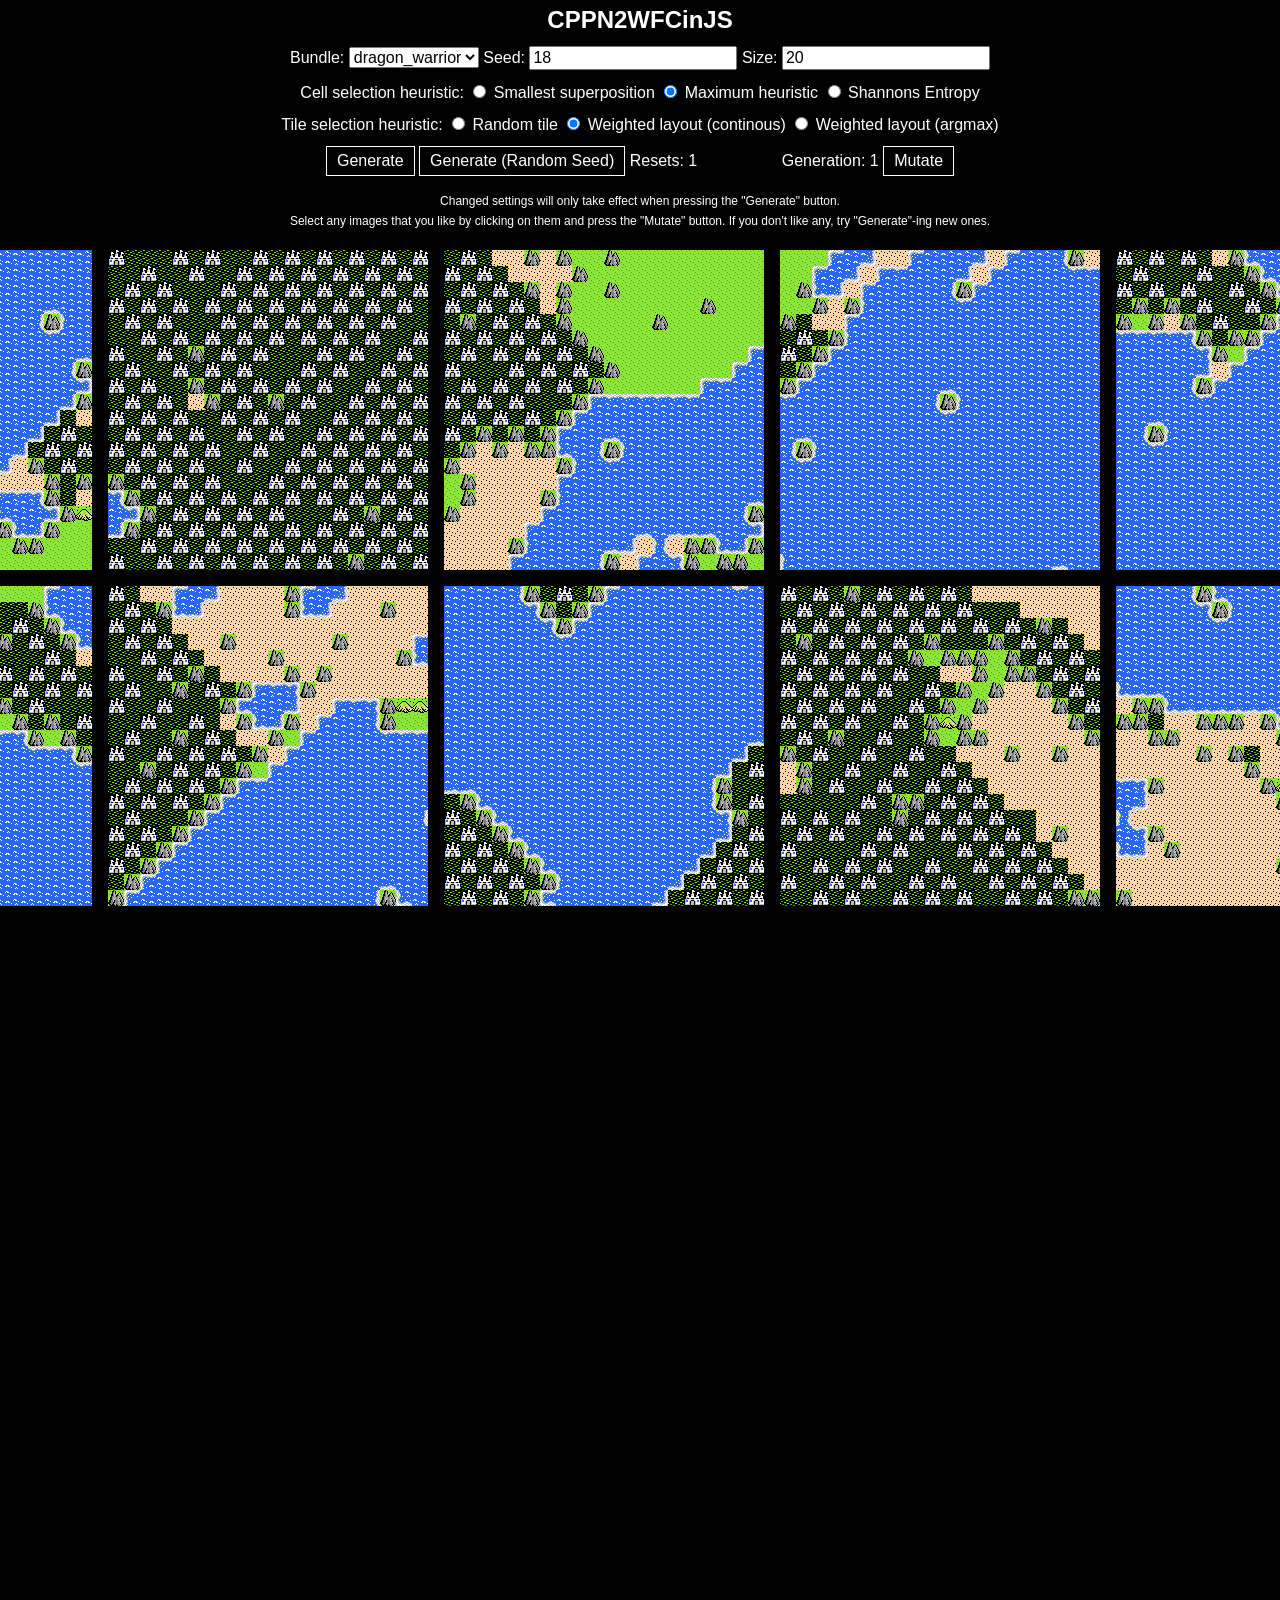
<file: index.html>
<!DOCTYPE html>
<html lang="en">
  <head>
    <meta charset="utf-8" />
    <meta name="viewport" content="width=device-width, initial-scale=1.0">

    <title>CPPN2WFCinJS</title>

    <link rel="stylesheet" type="text/css" href="style.css">

    <script src="libraries/p5.min.js"></script>
    <script src="libraries/p5.sound.min.js"></script>
  </head>

  <body>
    <div>
      <h2>CPPN2WFCinJS</h2>
    </div>
    <div>
      <label for="bundle-input">Bundle:</label>
      <select id="bundle-input"></select>
      <label for="seed-input">Seed:</label>
      <input type="text" id="seed-input" placeholder="Seed" value="18">
      <label for="size-input">Size:</label>
      <input type="number" id="size-input" placeholder="Size" min="1" value="20">
    </div>
    <div>
      <label>Cell selection heuristic:</label>
      <label><input type="radio" name="heuristic-cell" value="0"> Smallest superposition</label>
      <label><input type="radio" name="heuristic-cell" value="1" checked> Maximum heuristic</label>
      <label><input type="radio" name="heuristic-cell" value="2"> Shannons Entropy </label>
    </div>
    <div>
      <label>Tile selection heuristic:</label>
      <label><input type="radio" name="heuristic-tile" value="0"> Random tile</label>
      <label><input type="radio" name="heuristic-tile" value="1" checked> Weighted layout (continous)</label>
      <label><input type="radio" name="heuristic-tile" value="2"> Weighted layout (argmax)</label>
    </div>

    <div>
      <button id="generate-btn" onclick="runWithHTMLData()">Generate</button>
      <button id="generate-btn" onclick="runWithHTMLData(true)">Generate (Random Seed)</button>
      <label id="resets-count" style="padding-right: 5em;">Resets: 0</label>
      <label id="generation-count">Generation: 0</label>
      <button id="mutate-btn" onclick="mutate()">Mutate</button>
    </div>
    <div style="margin-bottom: 0em;">
      <p>Changed settings will only take effect when pressing the "Generate" button.</p>
      <p style="margin-bottom: 0em;">Select any images that you like by clicking on them and press the "Mutate" button.
        If you don't like any, try "Generate"-ing new ones.
      </p>
    </div>
    <script src="NeatJS/cppn.js"></script>
		<script src="NeatJS/population.js"></script>
		<script src="NeatJS/player.js"></script>
		<script src="NeatJS/node.js"></script>
		<script src="NeatJS/connection.js"></script>
		<script src="NeatJS/genome.js"></script>

    <script src="data.js"> </script>
    <script src="utility.js"></script>
    <script src="heuristics.js"></script>
    <script src="sketch.js"></script>
    <script src="tileset.js"></script>
    <script src="wfc.js"></script>
    <script src="ruleset.js"></script>
  </body>
</html>
</file>
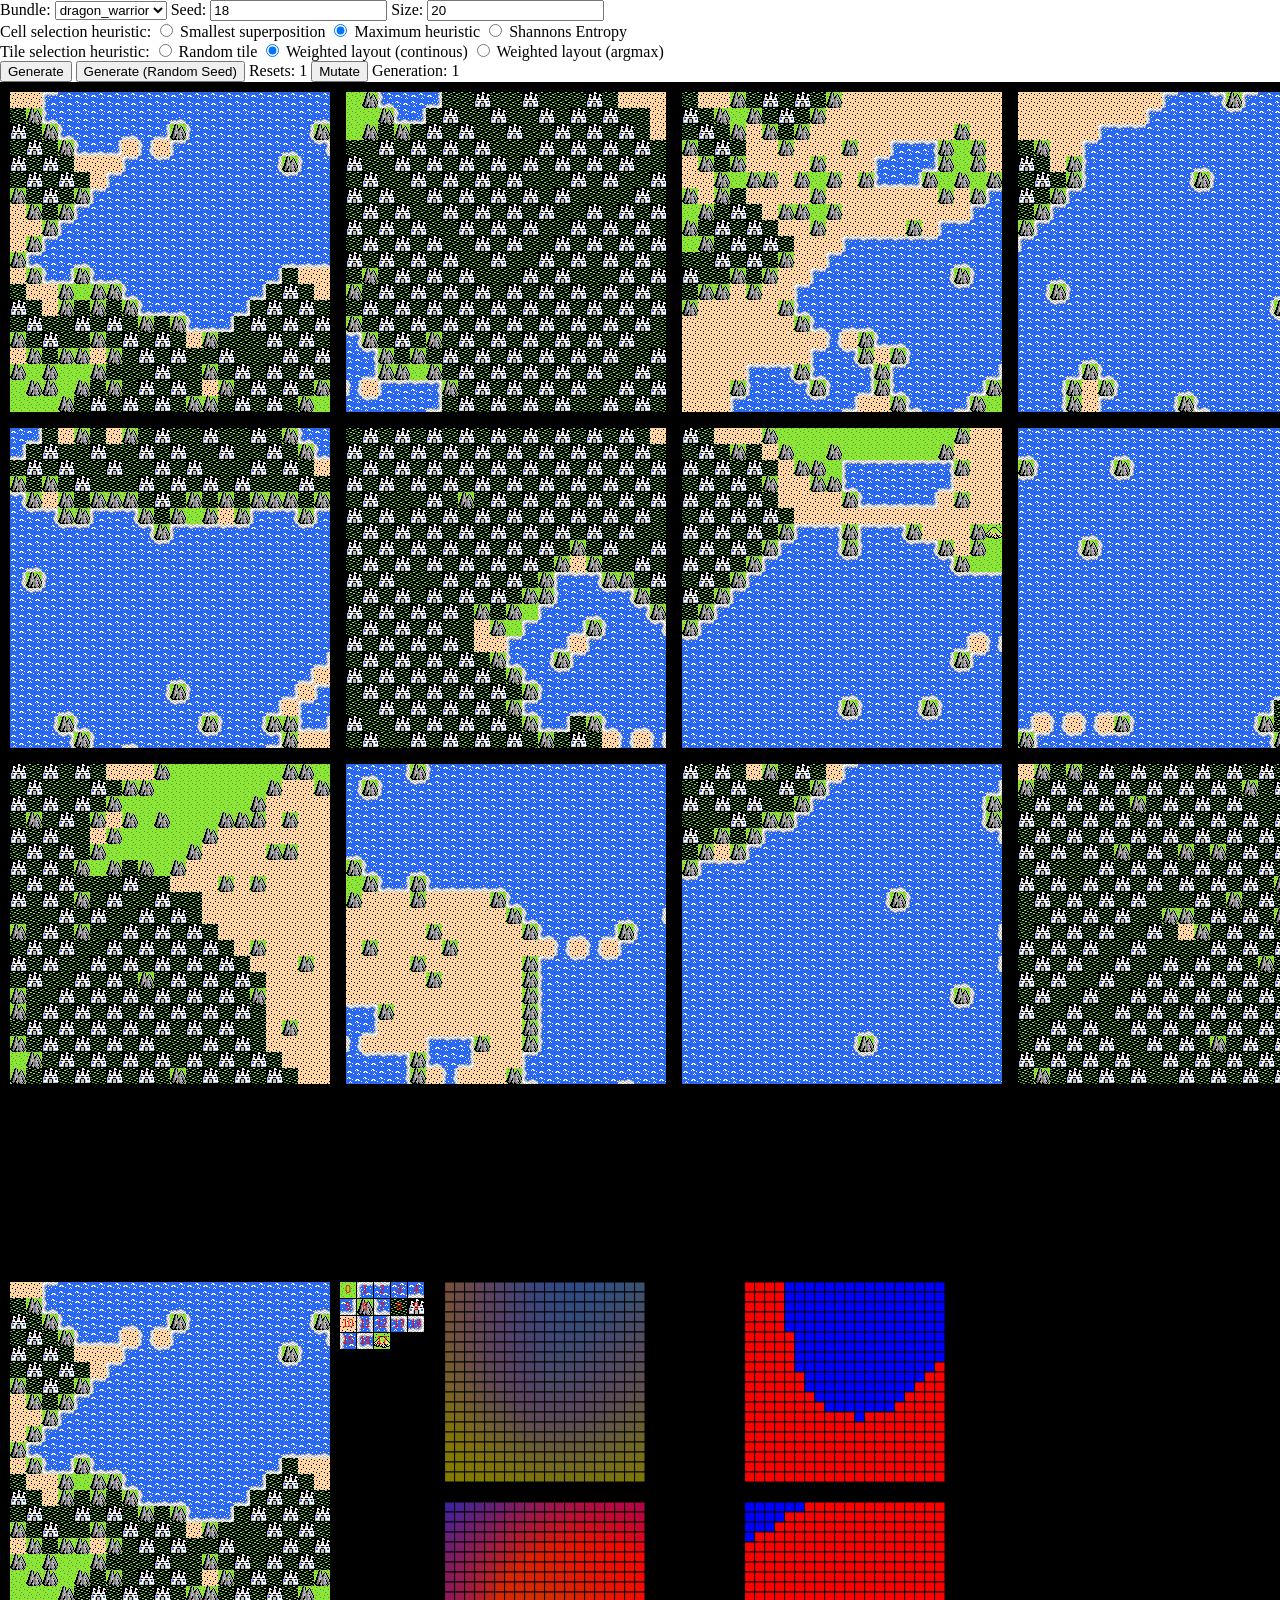
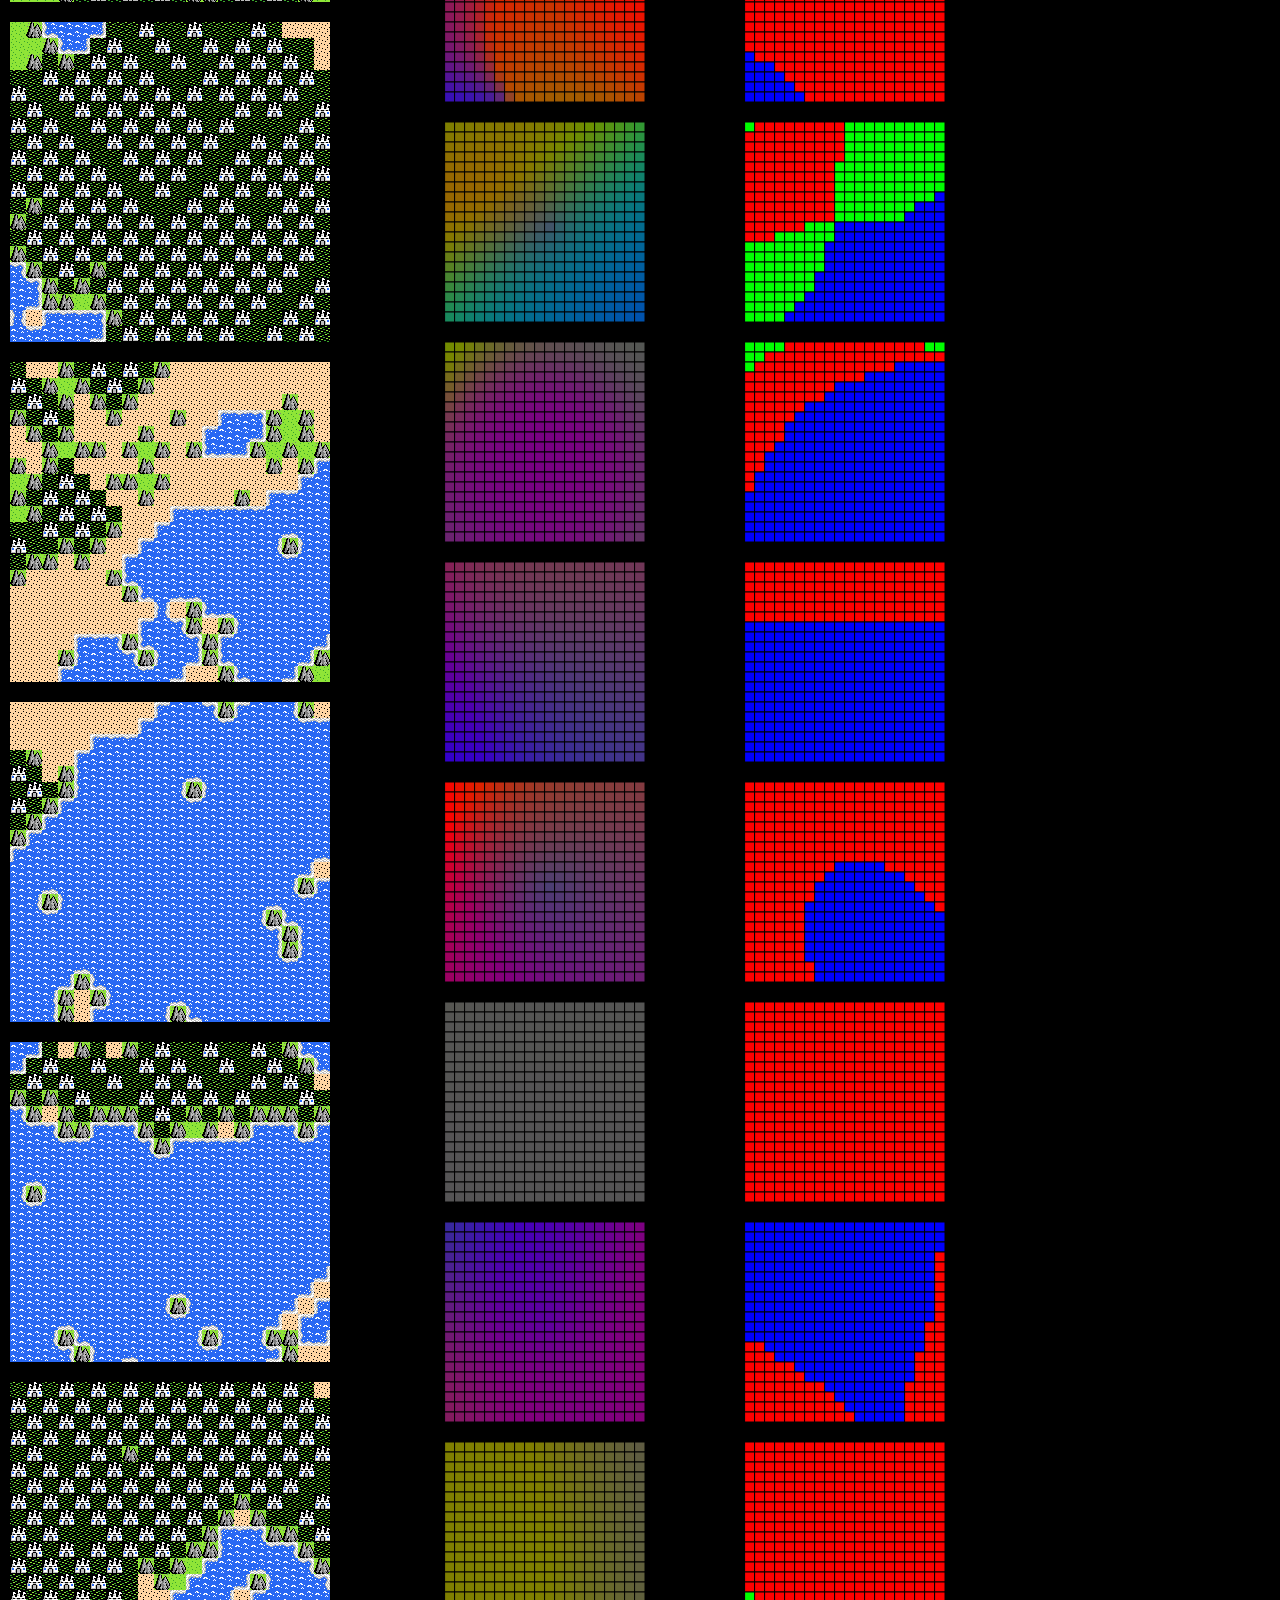
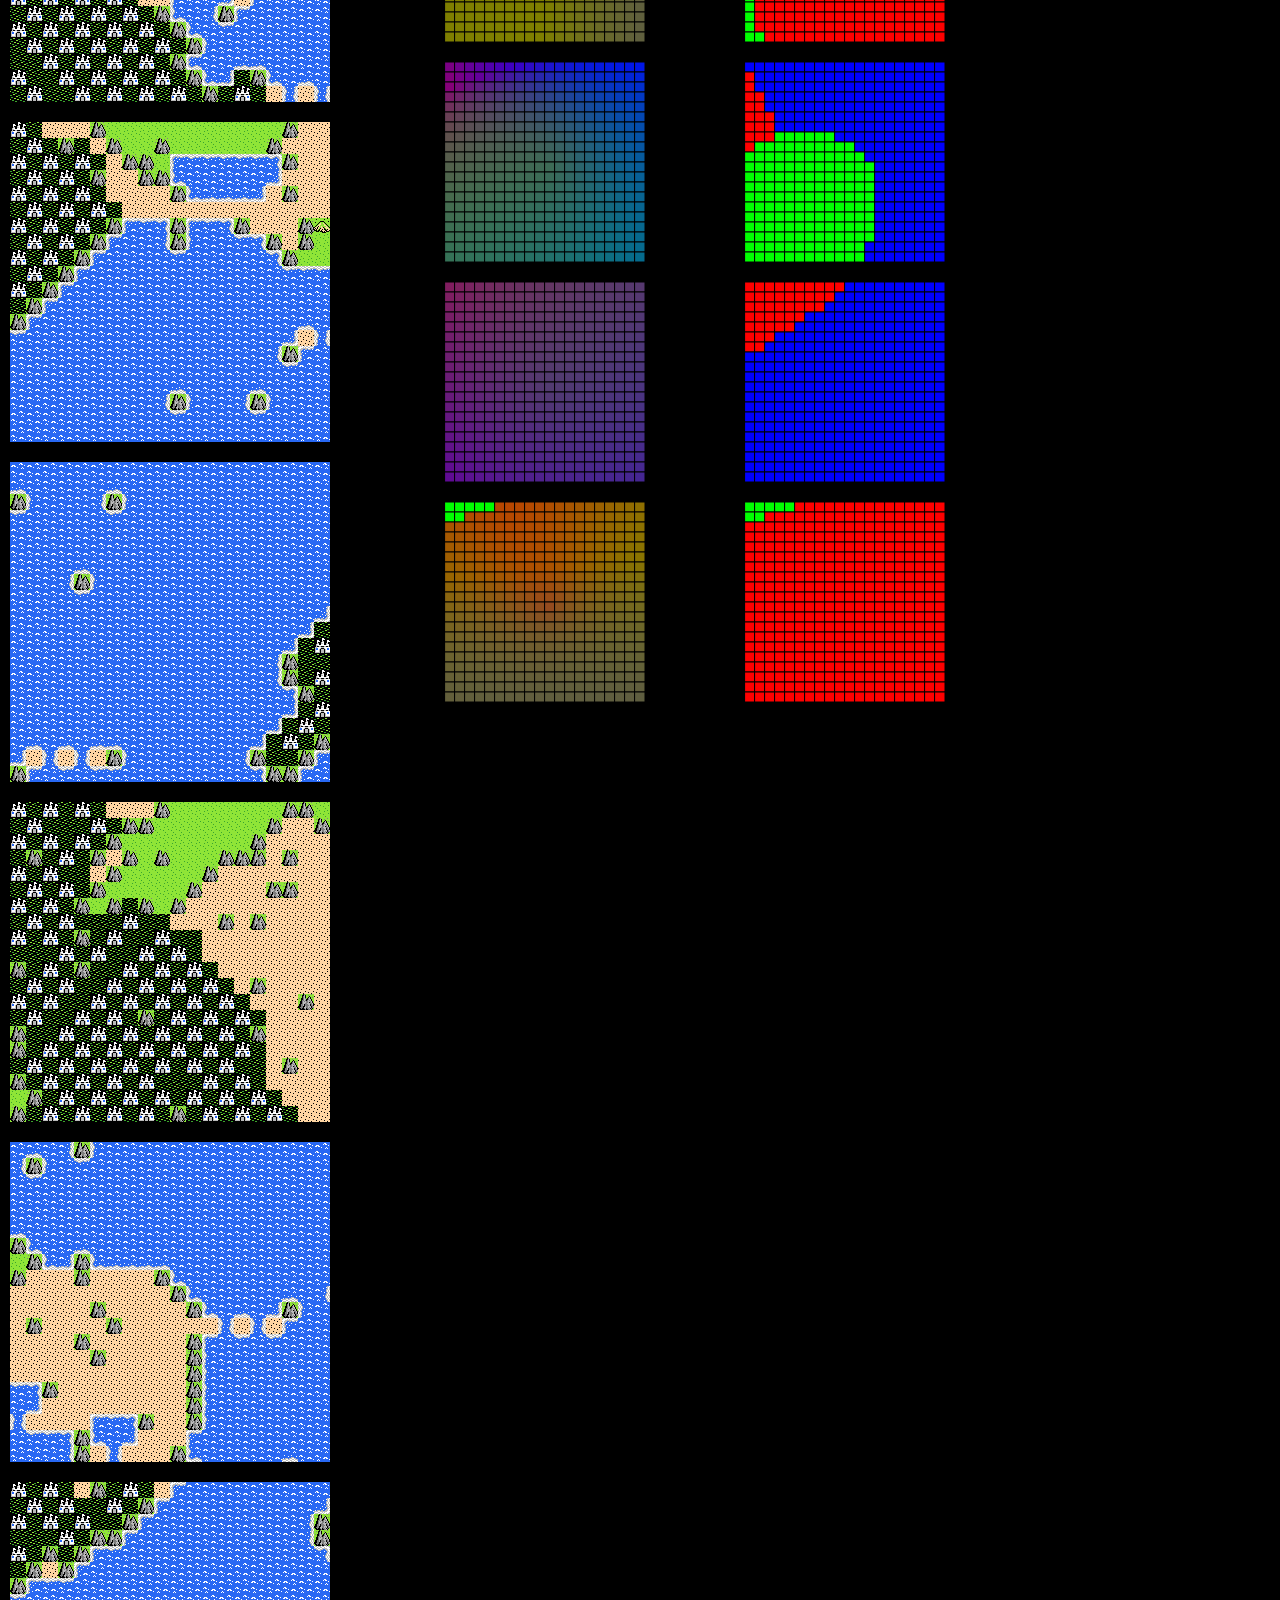
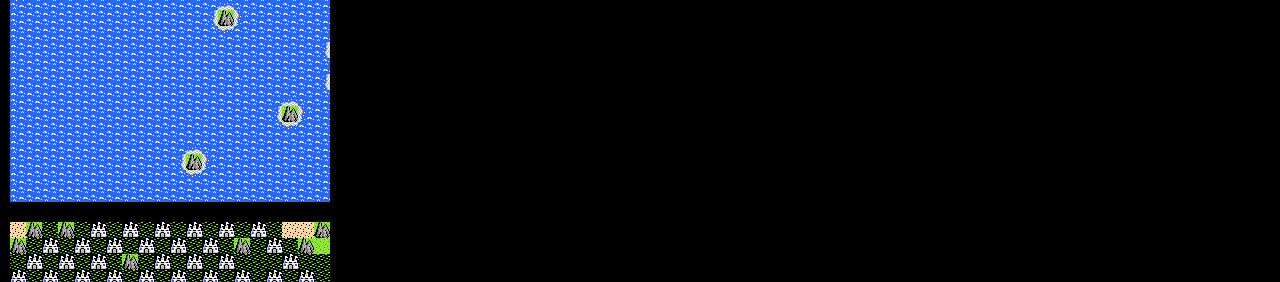
<file: debug.html>
<!DOCTYPE html>
<html lang="en">
  <head>
    <meta charset="utf-8" />
    <meta name="viewport" content="width=device-width, initial-scale=1.0">

    <title>Sketch</title>

    <style>
      html, body {
        margin: 0;
        padding: 0;
      }

      canvas {
        display: block;
      }
    </style>

    <script src="libraries/p5.min.js"></script>
    <script src="libraries/p5.sound.min.js"></script>
  </head>

  <body>
    <label for="bundle-input">Bundle:</label>
    <select id="bundle-input"></select>
    <label for="seed-input">Seed:</label>
    <input type="text" id="seed-input" placeholder="Seed" value="18">
    <label for="size-input">Size:</label>
    <input type="number" id="size-input" placeholder="Size" min="1" value="20">

    <div>
      <label>Cell selection heuristic:</label>
      <label><input type="radio" name="heuristic-cell" value="0"> Smallest superposition</label>
      <label><input type="radio" name="heuristic-cell" value="1" checked> Maximum heuristic</label>
      <label><input type="radio" name="heuristic-cell" value="2"> Shannons Entropy </label>
    </div>
    <div>
      <label>Tile selection heuristic:</label>
      <label><input type="radio" name="heuristic-tile" value="0"> Random tile</label>
      <label><input type="radio" name="heuristic-tile" value="1" checked> Weighted layout (continous)</label>
      <label><input type="radio" name="heuristic-tile" value="2"> Weighted layout (argmax)</label>
    </div>

    <button id="generate-btn" onclick="runWithHTMLData()">Generate</button>
    <button id="generate-btn" onclick="runWithHTMLData(true)">Generate (Random Seed)</button>
    <label id="resets-count">Resets: 0</label>
    <button id="mutate-btn" onclick="mutate()">Mutate</button>
    <label id="generation-count">Generation: 0</label>
    <script src="NeatJS/cppn.js"></script>
		<script src="NeatJS/population.js"></script>
		<script src="NeatJS/player.js"></script>
		<script src="NeatJS/node.js"></script>
		<script src="NeatJS/connection.js"></script>
		<script src="NeatJS/genome.js"></script>

    <script src="data.js"> </script>
    <script src="utility.js"></script>
    <script src="heuristics.js"></script>
    <script src="sketch-debug.js"></script>
    <script src="tileset.js"></script>
    <script src="wfc.js"></script>
    <script src="ruleset.js"></script>
  </body>
</html>
</file>
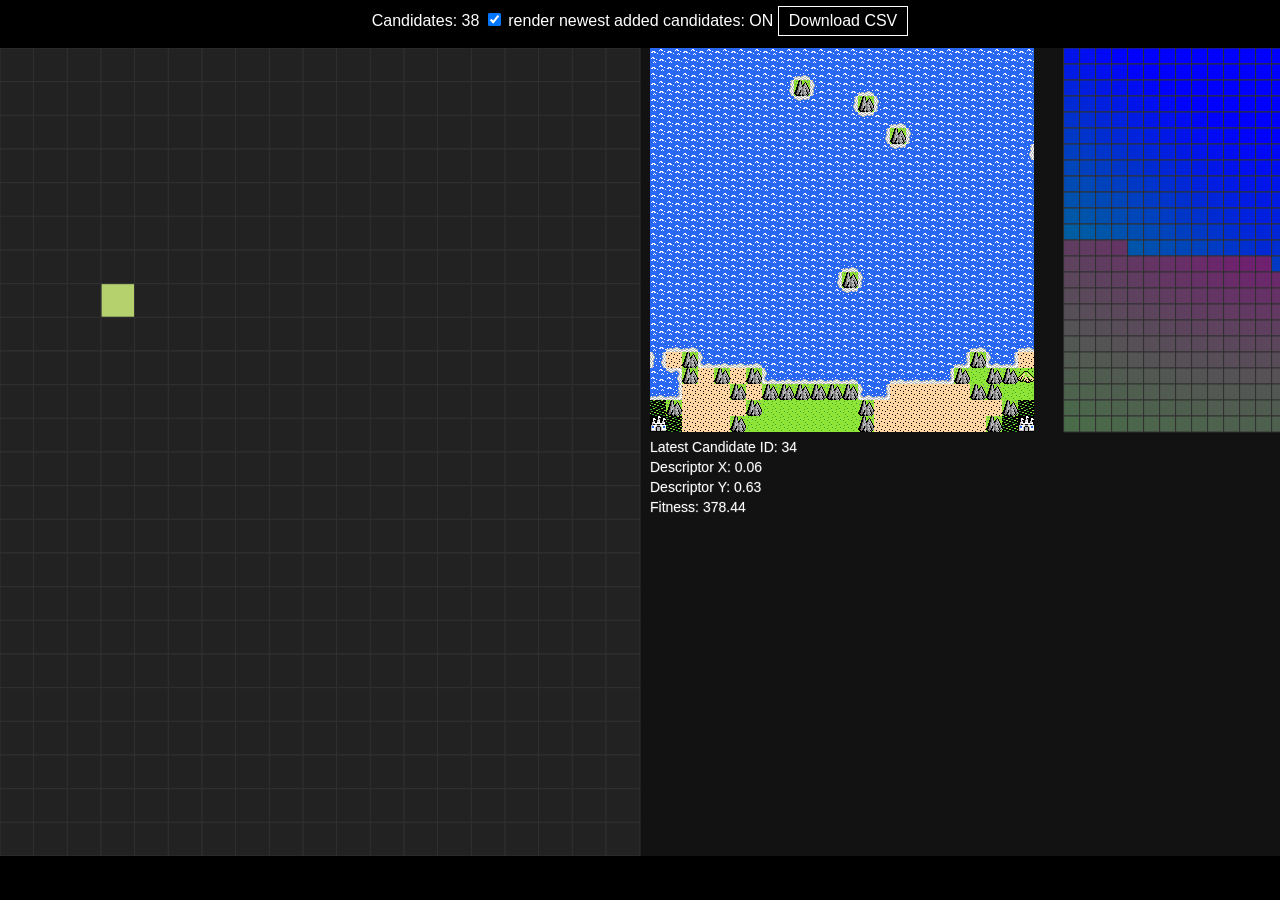
<file: map-elites.html>
<!DOCTYPE html>
<html lang="en">
  <head>
    <meta charset="utf-8" />
    <meta name="viewport" content="width=device-width, initial-scale=1.0">

    <title>Map Elites</title>

    <link rel="stylesheet" type="text/css" href="style.css">

    <script src="libraries/p5.min.js"></script>
    <script src="libraries/p5.sound.min.js"></script>
  </head>

  <body>
    <div>
      <!-- <label for="seed-input">Seed:</label>
      <input type="text" id="seed-input" placeholder="Seed" value="18"> -->
      <label>Candidates:</label>
      <label id="candidates">0</label>
      
      <input type="checkbox" id="toggle-render" checked onchange="ToggleRenderNewest(this)">
      <label id="toggle-render" for="toggle-render">render newest added candidates: ON</label>
      
      <button id="download-csv" onclick="DownloadAsCSV()">Download CSV</button>
    </div>
    <script>
      // Global flag other scripts can read
      window.renderNewestCandidates = true;
      function ToggleRenderNewest(el){
        // el is the checkbox element
        window.renderNewestCandidates = !!el.checked;
        const lbl = document.getElementById('toggle-render');
        lbl.textContent = 'render newest added candidates: ' + (window.renderNewestCandidates ? 'ON' : 'OFF');
      }
    </script>
    <script src="NeatJS/cppn.js"></script>
		<script src="NeatJS/population.js"></script>
		<script src="NeatJS/player.js"></script>
		<script src="NeatJS/node.js"></script>
		<script src="NeatJS/connection.js"></script>
		<script src="NeatJS/genome.js"></script>

    <script src="data.js"> </script>
    <script src="utility.js"></script>
    <script src="heuristics.js"></script>
    <script src="tileset.js"></script>
    <script src="wfc.js"></script>
    <script src="ruleset.js"></script>
    <script src="map-elites.js"></script>
    <script src="map-elites-sketch.js"></script>
  </body>
</html>
</file>
<file: style.css>
html, body {
  margin: 0;
  padding: 0;
  background-color: #000000;
  color: #ffffff;
  font-size: 16px;
  font-family: Arial, sans-serif;
}

body {
  display: flex;
  flex-direction: column;
  justify-content: center;
  align-items: center;
  gap: 12px;
  padding: 6px;
  text-align: center;
}

canvas {
  display: block;
  flex-basis: 100%;
  margin: 12px auto 0;
  margin-top: 0;
}

p{
  font: 12px Arial, sans-serif;
  margin: 6px;
}

div {
  width: 100%;
}

h2{
  margin: 0;
  font-size: 1.5rem;
}

label,
select,
input,
button {
  font-size: 1rem;
}

button {
  background-color: #000000;
  color: #ffffff;
  border: 1px solid #ffffff;
  padding: 5px 10px;
  cursor: pointer;
  transition: background-color 0.15s ease, color 0.15s ease, border-color 0.15s ease, box-shadow 0.15s ease, transform 0.15s ease;
}

button:hover,
button:focus-visible {
  background-color: #ffffff;
  color: #000000;
  border-color: #ffffff;
  box-shadow: 0 0 0 3px rgba(255, 255, 255, 0.25);
  transform: translateY(-1px);
  outline: none;
}

button:active {
  transform: translateY(0);
  box-shadow: 0 0 0 2px rgba(255, 255, 255, 0.2);
}
</file>
